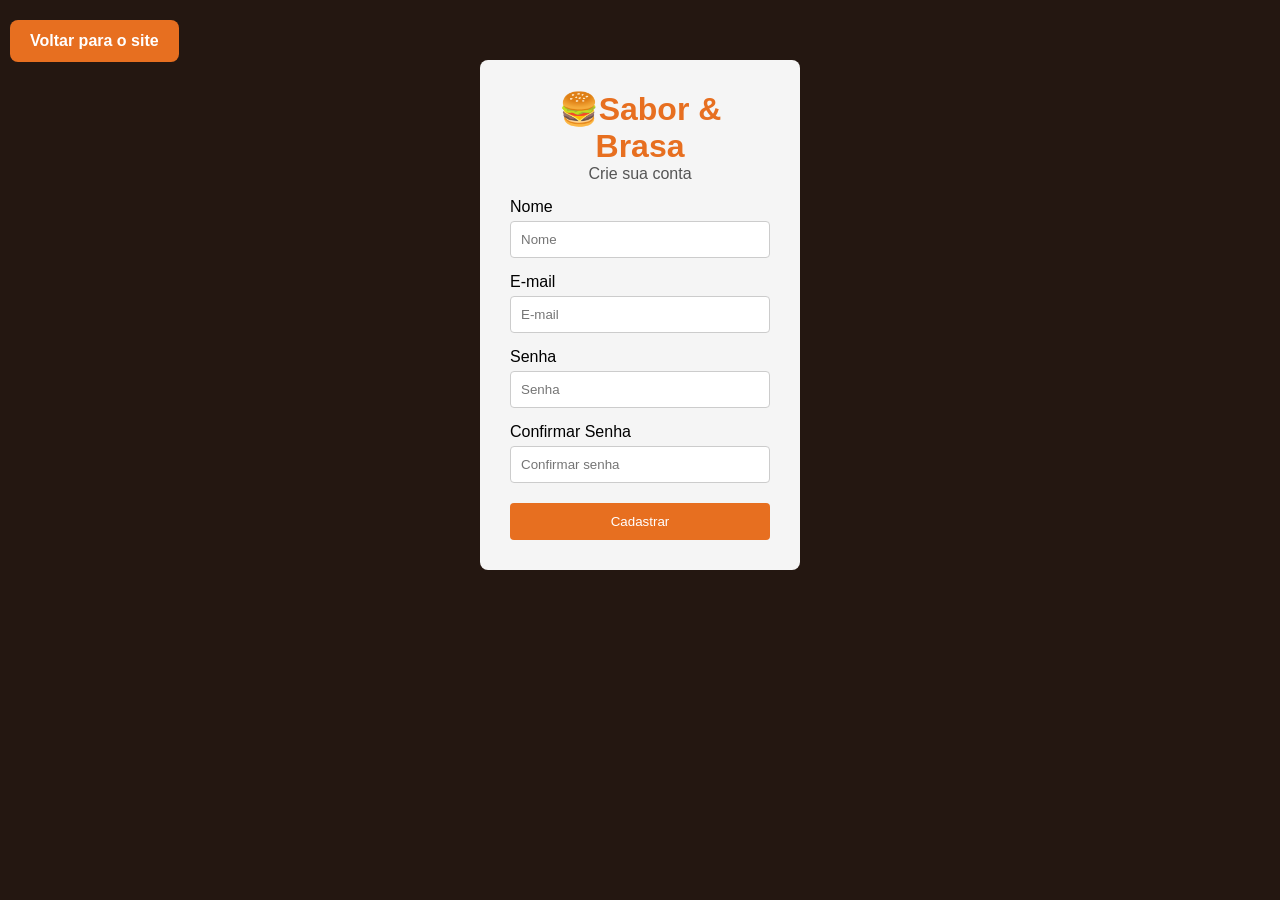
<file: cadastro.html>
<!DOCTYPE html>
<html lang="pt-br">
<head>
    <meta charset="UTF-8">
    <meta name="viewport" content="width=device-width, initial-scale=1.0">
    <title>Cadastro</title>
</head>
<body>
    <!DOCTYPE html>
<html lang="pt-br">
<head>
    <meta charset="UTF-8">
    <title>Cadastro - Sabor & Brasa</title>
    <link rel="stylesheet" href="style.css">
</head>
<!--card de cadastro-->
<body>

    
<div class="caixa-login">

    <h1 class="texto-2">🍔Sabor & Brasa</h1>
    <p>Crie sua conta</p>

    <form action="cadastro.php" method="POST">

        <label for="nome">Nome</label>
        <input type="text" name="nome" placeholder="Nome">
        <small></small>

        <label for="email">E-mail</label>
        <input type="email" name="email" placeholder="E-mail">
        <small></small>

        <label for="senha">Senha</label>
        <input type="password" name="senha" placeholder="Senha">
        <small></small>

        <label for="confirmar">Confirmar Senha</label>
        <input type="password" name="confirmar_senha" placeholder="Confirmar senha">
        <small></small>

        <button class="butao-2" type="submit">Cadastrar</button>

    </form>

    <a href="index.html" class="voltar">Voltar para o site</a>

</div>
<!--fim card de cadastro-->
<script src="./script.js" defer></script>

</body>
</html>
</body>
</html>
</file>
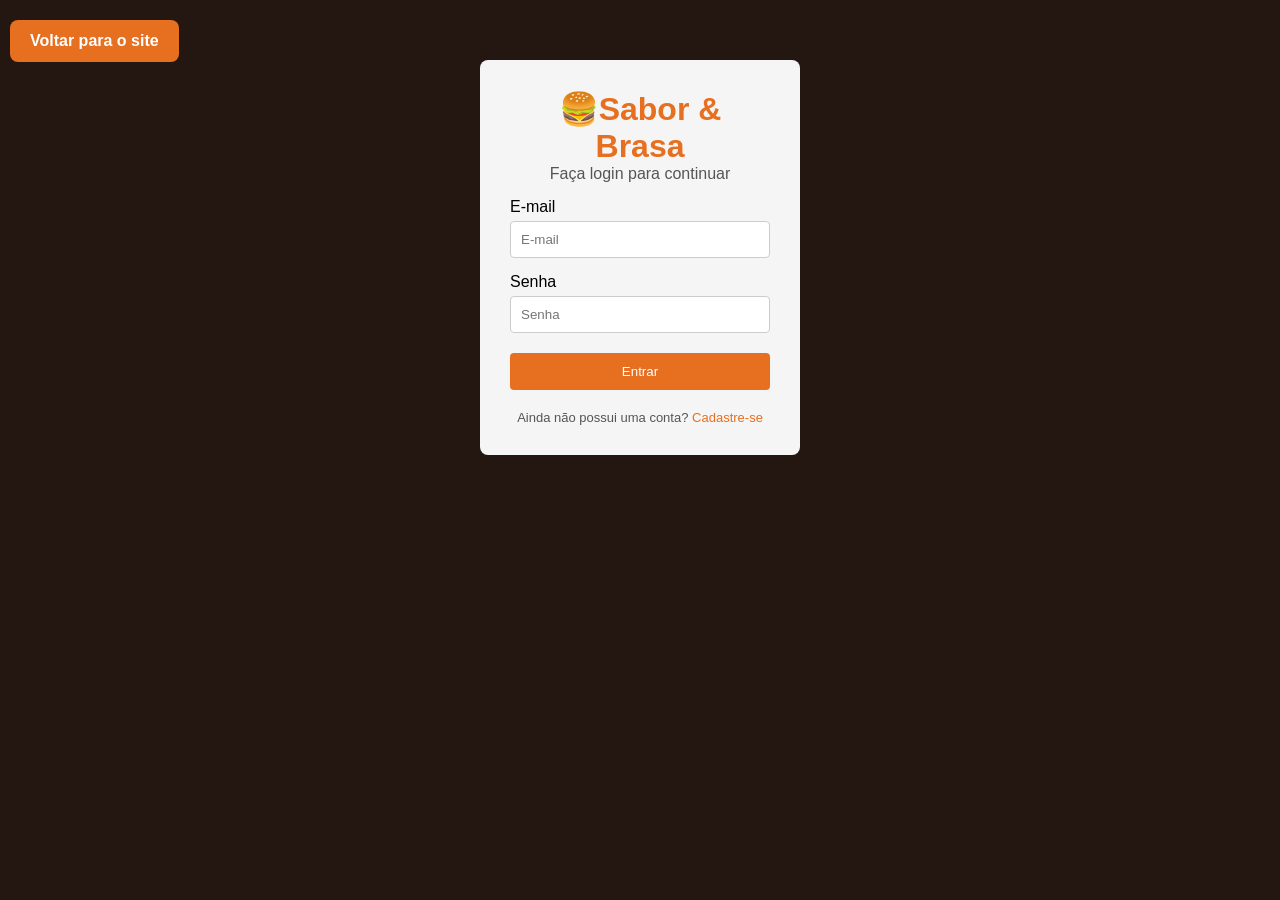
<file: login.html>
<!DOCTYPE html>
<html lang="pt-br">
<head>
    <meta charset="UTF-8">
    <meta name="viewport" content="width=device-width, initial-scale=1.0">
    <title>Login</title>
    <link rel="stylesheet" href="style.css">
</head>
<body>
    <!DOCTYPE html>
<head>
    <meta charset="UTF-8">
    <title>Login - Sabor & Brasa</title>
    <link rel="stylesheet" href="style.css">
</head>
<!--inicio do card de login-->
<body>

    

    <div class="caixa-login">

        <h1 class="h11">🍔Sabor & Brasa</h1>
        <p>Faça login para continuar</p>
    
        <form action="./login.php" method="POST">
    
            <label for="email">E-mail</label>
            <input type="email" name="email" placeholder="E-mail">
            <small></small>
    
            <label for="senha">Senha</label>
            <input type="password" name="senha" placeholder="Senha">
            <small></small>
    
            <button class="Entrar" type="submit">Entrar</button>
    
        </form>
    
        <p class="conta">
            Ainda não possui uma conta?
            <a href="cadastro.html" class="aa">Cadastre-se</a>
        </p>
    
        <a href="index.html" class="voltar">Voltar para o site</a>
    
    </div>
    <!--fim do card de login-->
    <script src="./script.js" defer></script>
    

</body>
</html>
</body>
</html>
</file>
<file: style.css>
* {
    margin: 0;
    padding: 0;
    box-sizing: border-box;
}

html {
    scroll-behavior: smooth;
    overflow-x: hidden;
}

body {
    width: 100%;
    font-family: 'Roboto', sans-serif;
    background-color: #FAF6F0;
    overflow-x: hidden;
}

img {
    max-width: 100%;
    display: block;
}

/* MENU */

#header {
    width: 100%;
    background-color: #100B08;
}

.nav {
    width: 100%;
    min-height: 85px;
    padding: 0 7%;
    display: flex;
    justify-content: space-between;
    align-items: center;
}

.logo-link {
    display: flex;
    align-items: center;
    transform: translateX(-125px);
}

.logo {
    width: 80px;
    height: 80px;
    object-fit: contain;
}

.nav-list {
    display: flex;
    align-items: center;
    gap: 35px;
    list-style: none;
}

.nav-list a {
    text-decoration: none;
    color: #FAF6F0;
    font-size: 16px;
    font-weight: 500;
    transition: 0.3s;
}

.nav-list a:hover {
    color: #E58100;
}

/* PÁGINA INICIAL */

.titulo {
    width: 100%;
    min-height: 600px;
    padding: 70px 7.5%;
    background: linear-gradient(110deg, #160F0B, #2B1B14);
    display: flex;
    align-items: center;
    justify-content: space-between;
    gap: 50px;
}

.hero-conteudo {
    flex: 1;
    max-width: 600px;
}

.destaque {
    display: block;
    color: #E58100;
    font-size: 13px;
    font-weight: bold;
    letter-spacing: 3px;
    margin-bottom: 20px;
}

.titulo h1 {
    font-family: 'Playfair Display', Georgia, serif;
    color: #FAF6F0;
    font-size: 58px;
    line-height: 1.1;
    margin-bottom: 25px;
}

.titulo p {
    color: #D1C7BD;
    font-size: 17px;
    line-height: 1.8;
    margin-bottom: 30px;
    max-width: 500px;
}

.botaoo {
    display: inline-block;
    background-color: #E58100;
    color: white;
    padding: 16px 30px;
    border-radius: 7px;
    text-decoration: none;
    font-size: 15px;
    font-weight: bold;
    transition: 0.3s;
}

.botaoo:hover {
    background-color: #C85C12;
    transform: translateY(-3px);
}

.hero-imagem {
    flex: 1.3;
    display: flex;
    justify-content: center;
    align-items: center;
}

.hero-imagem img {
    width: 100%;
    max-width: 650px;
    height: auto;
    object-fit: contain;
    border-radius: 18px;
}

/* CARDÁPIO */

.cardapio {
    width: 100%;
    background-color: #FAF6F0;
    padding: 70px 5% 90px;
    text-align: center;
}

.titulo-cardapio {
    color: #2B1B14;
    font-size: 40px;
    font-weight: bold;
    margin-bottom: 12px;
}

.subtitulo-cardapio {
    color: #777;
    font-size: 16px;
    margin-bottom: 55px;
}

.container-cards {
    width: 100%;
    max-width: 1600px;
    margin: 0 auto;
    display: grid;
    grid-template-columns: repeat(5, minmax(0, 1fr));
    gap: 25px;
}

.cardapio .card {
    width: 100%;
    padding: 20px;
    border: 2px solid #2B1B17;
    border-radius: 12px;
    background-color: #222222;
    text-align: center;
    transition: 0.3s;
}

.cardapio .card:hover {
    transform: translateY(-8px);
    border-color: #E58100;
}

.cardapio .card img {
    width: 100%;
    height: 190px;
    margin-bottom: 20px;
    object-fit: cover;
    border-radius: 8px;
}

.cardapio .card h2 {
    color: #FAF6F0;
    font-size: 23px;
}

.botao-cardapio {
    display: inline-block;
    margin-top: 50px;
    padding: 14px 35px;
    background-color: #E58100;
    color: white;
    border-radius: 7px;
    text-decoration: none;
    font-weight: bold;
    transition: 0.3s;
}

.botao-cardapio:hover {
    background-color: #C85C12;
    transform: translateY(-3px);
}

/* QUEM SOMOS */

.informacoes {
    width: 100%;
    padding: 90px 8%;
    background-color: #2B1B14;
}

.informacoes-conteudo {
    max-width: 1400px;
    margin: 0 auto;
    display: flex;
    justify-content: space-between;
    align-items: center;
    gap: 70px;
}

.informacoes-texto {
    flex: 1;
}

.informacoes-texto h2 {
    color: #FAF6F0;
    font-size: 42px;
    margin-bottom: 30px;
}

.informacoes-texto p {
    color: #D1C7BD;
    font-size: 16px;
    line-height: 1.8;
    margin-bottom: 18px;
}

.informacoes-imagem {
    flex: 1;
}

.informacoes-imagem img {
    width: 100%;
    max-width: 550px;
    height: 400px;
    object-fit: cover;
    border-radius: 15px;
}

/* RODAPÉ */

.rodape {
    width: 100%;
    background-color: #0D0907;
    color: white;
    padding: 55px 7%;
}

.rodape-conteudo {
    width: 100%;
    max-width: 1200px;
    margin: 0 auto;
    display: flex;
    justify-content: space-between;
    align-items: flex-start;
    gap: 80px;
}

.rodape-marca {
    border-left: 3px solid #E76F20;
    padding-left: 25px;
    flex: 1;
}

.rodape-marca h2 {
    font-size: 30px;
    margin-bottom: 5px;
}

.rodape-marca h2 span {
    color: #E76F20;
}

.rodape-marca .subtitulo {
    color: #E76F20;
    font-size: 13px;
    font-weight: bold;
    margin-bottom: 15px;
}

.rodape-marca p {
    font-size: 15px;
    margin-bottom: 10px;
}

.rodape-marca small {
    display: block;
    margin-top: 18px;
    color: #999;
    font-size: 13px;
    line-height: 1.7;
}

.rodape-atendimento {
    flex: 1;
}

.rodape-atendimento h3 {
    color: #E76F20;
    font-size: 17px;
    margin-bottom: 22px;
}

.rodape-atendimento p {
    color: #DDD;
    font-size: 14px;
    line-height: 1.8;
    margin-bottom: 15px;
}

/*fim da primeira pagina*/


/* começo do cardápio */

.cardapio {
    display: block;
    width: 100%;
    background-color: #FAF6F0;
    padding: 50px 30px 100px;
    color: #E58100;
}

.titulo-cardapio {
    font-size: 40px;
    text-align: center;
    margin: 0 0 70px;
    color: #E58100;
}

.container-cards {
    width: 100%;
    max-width: 1600px;
    margin: 0 auto;
    display: grid;
    grid-template-columns: repeat(5, minmax(0, 1fr));
    gap: 30px;
}

.cardapio .card {
    width: 100%;
    margin: 0;
    padding: 24px;
    border: 2px solid #2B1B17;
    border-radius: 12px;
    background-color: #222222;
    text-align: center;
}

.cardapio .img {
    display: block;
    width: 100%;
    height: 200px;
    margin: 0 auto 25px;
    object-fit: cover;
    border-radius: 8px;
}

.cardapio .card h2 {
    color: #FAF6F0;
    margin: 0;
    font-size: 25px;
}


    /*inicio das informações*/

.informações{
    background-color: #2B1B14;
    
}
.informações h2 {
    color: #D96B27;
    margin-left: 890px;
    margin-top: 80px;
    font-size: 40px;

}
.img-2{
    margin-left: 100px;
    height: 400px;
    margin-top: -50px;
}
.informações p{
    color: #D1C7BD;
    margin-left: 900px;
    margin-bottom: -90px;
   
    
}
/*fim das informações*/




/*login*/
body {
    background-color: #241711;
    font-family: Arial, sans-serif;
}

.caixa-login {
    width: 320px;
    margin: 100px auto;
    padding: 30px;
    background-color: #f5f5f5;
    border-radius: 8px;
}

.h11{
    text-align: center;
    color: #e76f20;
}

.caixa-login p {
    text-align: center;
    color: #555;
}

label {
    display: block;
    margin-top: 15px;
}

input {
    width: 100%;
    padding: 10px;
    margin-top: 5px;
    box-sizing: border-box;
    border: 1px solid #ccc;
    border-radius: 4px;
}

.Entrar{
    width: 100%;
    padding: 11px;
    margin-top: 20px;

    background-color: #e76f20;
    color: white;

    border: none;
    border-radius: 4px;

    cursor: pointer;
}

.Entrar:hover {
    background-color: #c95710;
}

.conta {
    margin-top: 20px;
    font-size: 13px;
}

.aa {
    color: #e76f20;
    text-decoration: none;
}

.voltar {
    display: block;
    text-align: center;
    margin-top: 15px;
    color: #E58100;
}

.caixa-login input.invalido {
    border: 2px solid #e53935 !important;
    background-color: #fff0f0 !important;
}

.caixa-login .erro {
    color: #e53935 !important;
    font-size: 12px;
    display: block;
    margin-top: 4px;
    margin-bottom: 10px;
    font-weight: 500;
}

/*fim login*/

/*cadastro*/
body {
    background-color: #241711;
    font-family: Arial, sans-serif;
}

.caixa-login {
    width: 320px;
    margin: 60px auto;
    padding: 30px;
    background-color: #f5f5f5;
    border-radius: 8px;
}

.texto-2 {
    text-align: center;
    color: #e76f20;
}

.caixa-login p {
    text-align: center;
    color: #555;
}

label {
    display: block;
    margin-top: 15px;
}

input {
    width: 100%;
    padding: 10px;
    margin-top: 5px;
    box-sizing: border-box;
    border: 1px solid #ccc;
    border-radius: 4px;
}

.butao-2{
    width: 100%;
    padding: 11px;
    margin-top: 20px;

    background-color: #e76f20;
    color: white;

    border: none;
    border-radius: 4px;

    cursor: pointer;
}

.butao-2:hover {
    background-color: #c95710;
}

.conta {
    margin-top: 20px;
    font-size: 13px;
}

.voltar{
    color: #e76f20;
    text-decoration: none;
}

.voltar {
    display: block;
    text-align: center;
    margin-top: 15px;
}
/*Fim do cadastro*/

/*inicio pedidos*/



.pedidos {
    background-color: #241711;
    padding: 50px 30px;
    text-align: center;
    color: white;
}

.pedidos h2 {
    color: #e76f20;
    font-size: 32px;
}

.pedidos p {
    font-size: 16px;
}

.cards-3 {
    display: flex;
    justify-content: center;
    gap: 25px;
    flex-wrap: wrap;
    margin-top: 30px;
}

.card-3 {
    background-color: #f5f5f5;
    color: #241711;
    width: 250px;
    padding: 15px;
    border-radius: 10px;
    text-align: center;
    box-sizing: border-box;
}

.card-3 img {
    width: 100%;
    height: 200px;
    object-fit: cover;
    margin: 0;
    border-radius: 5px;
}

.card-3 h3 {
    color: #e76f20;
    font-size: 22px;
    margin-bottom: 10px;
}

.card-3 h4 {
    font-size: 20px;
    margin: 15px 0;
}



.card-3 input[type="number"] {
    width: 100%;
    height: 40px;
    padding: 8px;
    border: 1px solid #ccc;
    border-radius: 5px;
    font-size: 15px;
    margin-bottom: 10px;
}



.card-3 button.botao11 {
    display: inline-block;
    width: 100%;
    padding: 12px;
    background-color: #e76f20;
    color: white;
    border: none;
    border-radius: 6px;
    font-size: 15px;
    font-weight: bold;
    cursor: pointer;
    transition: 0.3s;
}

.card-3 button.botao11:hover {
    background-color: #c95512;
    transform: translateY(-3px);
}



.voltar {
    position: absolute !important;
    top: 5px !important;
    left: 10px !important;
    display: inline-block !important;
    background-color: #E76F20 !important;
    color: white !important;
    padding: 12px 20px !important;
    border-radius: 8px !important;
    text-decoration: none !important;
    font-size: 16px !important;
    font-weight: bold !important;
    z-index: 1000;
    transition: 0.3s;
}

.voltar:hover {
    background-color: #C95712 !important;
    transform: translateX(-4px);
}

/*Fim dos pedidos*/

/*responsividade*/



@media screen and (max-width: 1100px) {

    /* MENU */

    .nav {
        padding: 0 4%;
    }

    .logo-link {
        transform: translateX(-35px);
    }

    .nav-list {
        gap: 25px;
    }

    /* PÁGINA INICIAL */

    .titulo {
        padding: 60px 5%;
        gap: 30px;
    }

    .titulo h1 {
        font-size: 46px;
    }

    .hero-imagem img {
        max-width: 550px;
    }

    /* CARDÁPIO */

    .container-cards {
        grid-template-columns: repeat(3, minmax(0, 1fr));
    }

    .cardapio .card img {
        height: 180px;
    }



    .informacoes-conteudo {
        gap: 35px;
    }

    .informacoes-imagem img {
        height: 350px;
    }

    .informações h2 {
        margin-left: 0;
    }

    .informações p {
        margin-left: 0;
        margin-bottom: 20px;
    }

    .img-2 {
        margin-left: 0;
        margin-top: 20px;
        max-width: 100%;
    }

}


/*tablet*/

@media screen and (max-width: 768px) {

    /* MENU */

    .nav {
        flex-direction: column;
        justify-content: center;
        padding: 15px;
        gap: 10px;
    }

    .logo-link {
        transform: none;
    }

    .logo {
        width: 70px;
        height: 70px;
    }

    .nav-list {
        width: 100%;
        flex-wrap: wrap;
        justify-content: center;
        gap: 8px;
    }

    .nav-list a {
        display: block;
        padding: 10px;
        font-size: 14px;
    }


    /* PÁGINA INICIAL */

    .titulo {
        width: 100%;
        min-height: auto;
        flex-direction: column;
        justify-content: center;
        text-align: center;
        padding: 55px 25px;
        gap: 35px;
    }

    .hero-conteudo {
        width: 100%;
        max-width: 600px;
    }

    .destaque {
        font-size: 12px;
        letter-spacing: 2px;
    }

    .titulo h1 {
        font-size: 40px;
        line-height: 1.2;
    }

    .titulo p {
        width: 100%;
        max-width: 500px;
        margin-left: auto;
        margin-right: auto;
        font-size: 15px;
    }

    .hero-imagem {
        width: 100%;
    }

    .hero-imagem img {
        width: 100%;
        max-width: 500px;
        height: auto;
    }


    /* CARDÁPIO */

    .cardapio {
        width: 100%;
        padding: 55px 25px;
    }

    .container-cards {
        width: 100%;
        grid-template-columns: repeat(2, minmax(0, 1fr));
        gap: 20px;
    }

    .cardapio .card {
        width: 100%;
        padding: 15px;
    }

    .cardapio .card img {
        height: 170px;
    }

    .cardapio .card h2 {
        font-size: 20px;
    }

    .titulo-cardapio {
        font-size: 34px;
        margin-bottom: 30px;
    }


     

    .informacoes {
        width: 100%;
        padding: 50px 20px;
    }

    .informacoes-conteudo {
        width: 100%;
        display: flex;
        flex-direction: column;
        align-items: center;
        gap: 30px;
    }

    .informacoes-texto {
        width: 100%;
        text-align: center;
    }

    .informacoes-texto h2 {
        font-size: 32px;
        margin-bottom: 20px;
    }

    .informacoes-texto p {
        width: 100%;
        max-width: 600px;
        margin: 0 auto 18px;
        font-size: 15px;
        line-height: 1.7;
    }

    .informacoes-imagem {
        width: 100%;
        display: flex;
        justify-content: center;
    }

    .informacoes-imagem img {
        width: 100%;
        max-width: 400px;
        height: auto;
        object-fit: cover;
    }




    .informações {
        width: 100%;
        padding: 50px 20px;
        text-align: center;
    }

    .informações h2 {
        margin: 0 0 25px;
        font-size: 32px;
    }

    .informações p {
        width: 100%;
        max-width: 600px;
        margin: 0 auto 18px;
        font-size: 15px;
        line-height: 1.7;
    }

    .img-2 {
        display: block;
        width: 100%;
        max-width: 400px;
        height: auto;
        margin: 25px auto 0;
        object-fit: cover;
    }


    /* RODAPÉ */

    .rodape {
        padding: 45px 25px;
    }

    .rodape-conteudo {
        flex-direction: column;
        align-items: center;
        text-align: center;
        gap: 35px;
    }

    .rodape-marca {
        width: 100%;
        border-left: none;
        padding-left: 0;
    }

    .rodape-atendimento {
        width: 100%;
    }


    /* LOGIN E CADASTRO */

    body:has(.caixa-login) {
        min-height: 100vh;
        display: flex;
        align-items: center;
        justify-content: center;
        padding: 25px 15px;
    }

    .caixa-login {
        width: 100%;
        max-width: 420px;
        margin: 20px auto;
        padding: 30px 25px;
    }

    .caixa-login h1 {
        font-size: 26px;
    }

    .caixa-login form {
        width: 100%;
    }

    .caixa-login input {
        width: 100%;
        min-height: 42px;
    }

    .caixa-login button {
        width: 100%;
    }

    .caixa-login .voltar {
        position: static !important;
        display: block !important;
        margin-top: 20px !important;
        padding: 10px !important;
        background: transparent !important;
        color: #E58100 !important;
        transform: none !important;
    }


    /* PEDIDOS */

    .pedidos {
        width: 100%;
        padding: 45px 20px;
    }

    .pedidos h2 {
        font-size: 29px;
    }

    .pedidos > p {
        font-size: 15px;
        line-height: 1.6;
    }

    .cards-3 {
        width: 100%;
        display: grid;
        grid-template-columns: repeat(2, minmax(0, 1fr));
        justify-content: center;
        gap: 20px;
    }

    .card-3 {
        width: 100%;
        max-width: 350px;
        margin: 0 auto;
        padding: 15px;
    }

    .card-3 img {
        width: 100%;
        height: 180px;
        object-fit: cover;
    }

    .card-3 h3 {
        font-size: 20px;
    }

    .card-3 p {
        font-size: 14px;
        line-height: 1.5;
    }

    .card-3 h4 {
        font-size: 19px;
    }

    .card-3 input[type="number"] {
        width: 100%;
        min-height: 40px;
    }

    .card-3 .botao11 {
        width: 100%;
        padding: 12px;
    }

    /* VOLTAR NOS PEDIDOS */

    body > .voltar {
        position: static !important;
        display: inline-block !important;
        margin: 15px !important;
        padding: 10px 15px !important;
    }

}


/* celular */

@media screen and (max-width: 480px) {

    /* MENU */

    .nav {
        padding: 10px;
    }

    .logo {
        width: 65px;
        height: 65px;
    }

    .nav-list {
        gap: 3px;
    }

    .nav-list a {
        padding: 8px;
        font-size: 13px;
    }


    /* PÁGINA INICIAL */

    .titulo {
        padding: 45px 18px;
        gap: 30px;
    }

    .titulo h1 {
        font-size: 32px;
    }

    .titulo p {
        font-size: 14px;
        line-height: 1.7;
    }

    .destaque {
        font-size: 11px;
    }

    .hero-imagem img {
        width: 100%;
        border-radius: 12px;
    }


    /* CARDÁPIO */

    .cardapio {
        padding: 45px 18px;
    }

    .titulo-cardapio {
        font-size: 30px;
    }

    .subtitulo-cardapio {
        font-size: 14px;
        margin-bottom: 35px;
    }

    .container-cards {
        width: 100%;
        max-width: 350px;
        grid-template-columns: 1fr;
        gap: 20px;
    }

    .cardapio .card {
        width: 100%;
    }

    .cardapio .card img {
        height: 200px;
    }

    .cardapio .card h2 {
        font-size: 21px;
    }

    .botao-cardapio {
        margin-top: 35px;
    }


    /* QUEM SOMOS */

    .informacoes {
        padding: 45px 20px;
    }

    .informacoes-conteudo {
        gap: 25px;
    }

    .informacoes-texto h2 {
        font-size: 28px;
    }

    .informacoes-texto p {
        font-size: 14px;
        line-height: 1.7;
    }

    .informacoes-imagem img {
        width: 100%;
        max-width: 350px;
        height: auto;
        border-radius: 12px;
    }

    

    .informações {
        padding: 45px 20px;
    }

    .informações h2 {
        font-size: 28px;
    }

    .informações p {
        font-size: 14px;
        line-height: 1.7;
    }

    .img-2 {
        width: 100%;
        max-width: 350px;
        height: auto;
    }


    /* RODAPÉ */

    .rodape {
        padding: 40px 20px;
    }

    .rodape-conteudo {
        gap: 30px;
    }

    .rodape-marca h2 {
        font-size: 25px;
    }

    .rodape-marca p,
    .rodape-atendimento p {
        font-size: 13px;
    }

    .rodape-atendimento h3 {
        font-size: 16px;
    }


    /* LOGIN E CADASTRO */

    body:has(.caixa-login) {
        padding: 20px 12px;
    }

    .caixa-login {
        width: 100%;
        max-width: 360px;
        margin: 15px auto;
        padding: 25px 20px;
    }

    .caixa-login h1 {
        font-size: 23px;
    }

    .caixa-login p {
        font-size: 14px;
        line-height: 1.5;
    }

    .caixa-login label {
        font-size: 14px;
    }

    .caixa-login input {
        padding: 11px;
        font-size: 14px;
    }

    .caixa-login button {
        padding: 12px;
        font-size: 14px;
    }


    /* PEDIDOS */

    .pedidos {
        padding: 40px 15px;
    }

    .pedidos h2 {
        font-size: 25px;
    }

    .pedidos > p {
        font-size: 14px;
    }

    .cards-3 {
        grid-template-columns: 1fr;
        gap: 22px;
        max-width: 350px;
        margin: 25px auto 0;
    }

    .card-3 {
        width: 100%;
        max-width: 350px;
        padding: 15px;
    }

    .card-3 img {
        height: 200px;
    }

    .card-3 h3 {
        font-size: 21px;
    }

    .card-3 p {
        font-size: 14px;
    }

    .card-3 h4 {
        font-size: 20px;
    }

    .card-3 input[type="number"] {
        font-size: 14px;
    }

    .card-3 .botao11 {
        font-size: 14px;
    }


    /* BOTÃO VOLTAR */

    body > .voltar {
        margin: 12px !important;
        padding: 10px 14px !important;
        font-size: 14px !important;
    }

}



@media screen and (max-width: 768px) {

    .informacoes {
        width: 100%;
        padding: 40px 20px;
    }

    .informacoes-conteudo {
        display: flex;
        flex-direction: column;
        align-items: center;
        width: 100%;
        gap: 25px;
    }

    .informacoes-texto {
        width: 100%;
        max-width: 100%;
        flex: none;
        text-align: center;
    }

    .informacoes-texto h2 {
        font-size: 30px;
    }

    .informacoes-texto p {
        width: 100%;
        max-width: 100%;
        margin: 0 0 18px;
        line-height: 1.7;
    }

    .informacoes-imagem {
        display: flex;
        justify-content: center;
        width: 100%;
        flex: none;
    }

    .informacoes-imagem img {
        display: block;
        width: 100%;
        max-width: 350px;
        height: auto;
        margin: 0 auto;
        object-fit: contain;
    }

}




@media screen and (max-width: 480px) {

    .informacoes {
        padding: 40px 18px;
    }

    .informacoes-texto h2 {
        font-size: 28px;
    }

    .informacoes-texto p {
        font-size: 14px;
    }

    .informacoes-imagem img {
        width: 100%;
        max-width: 320px;
        height: auto;
    }

}
</file>
